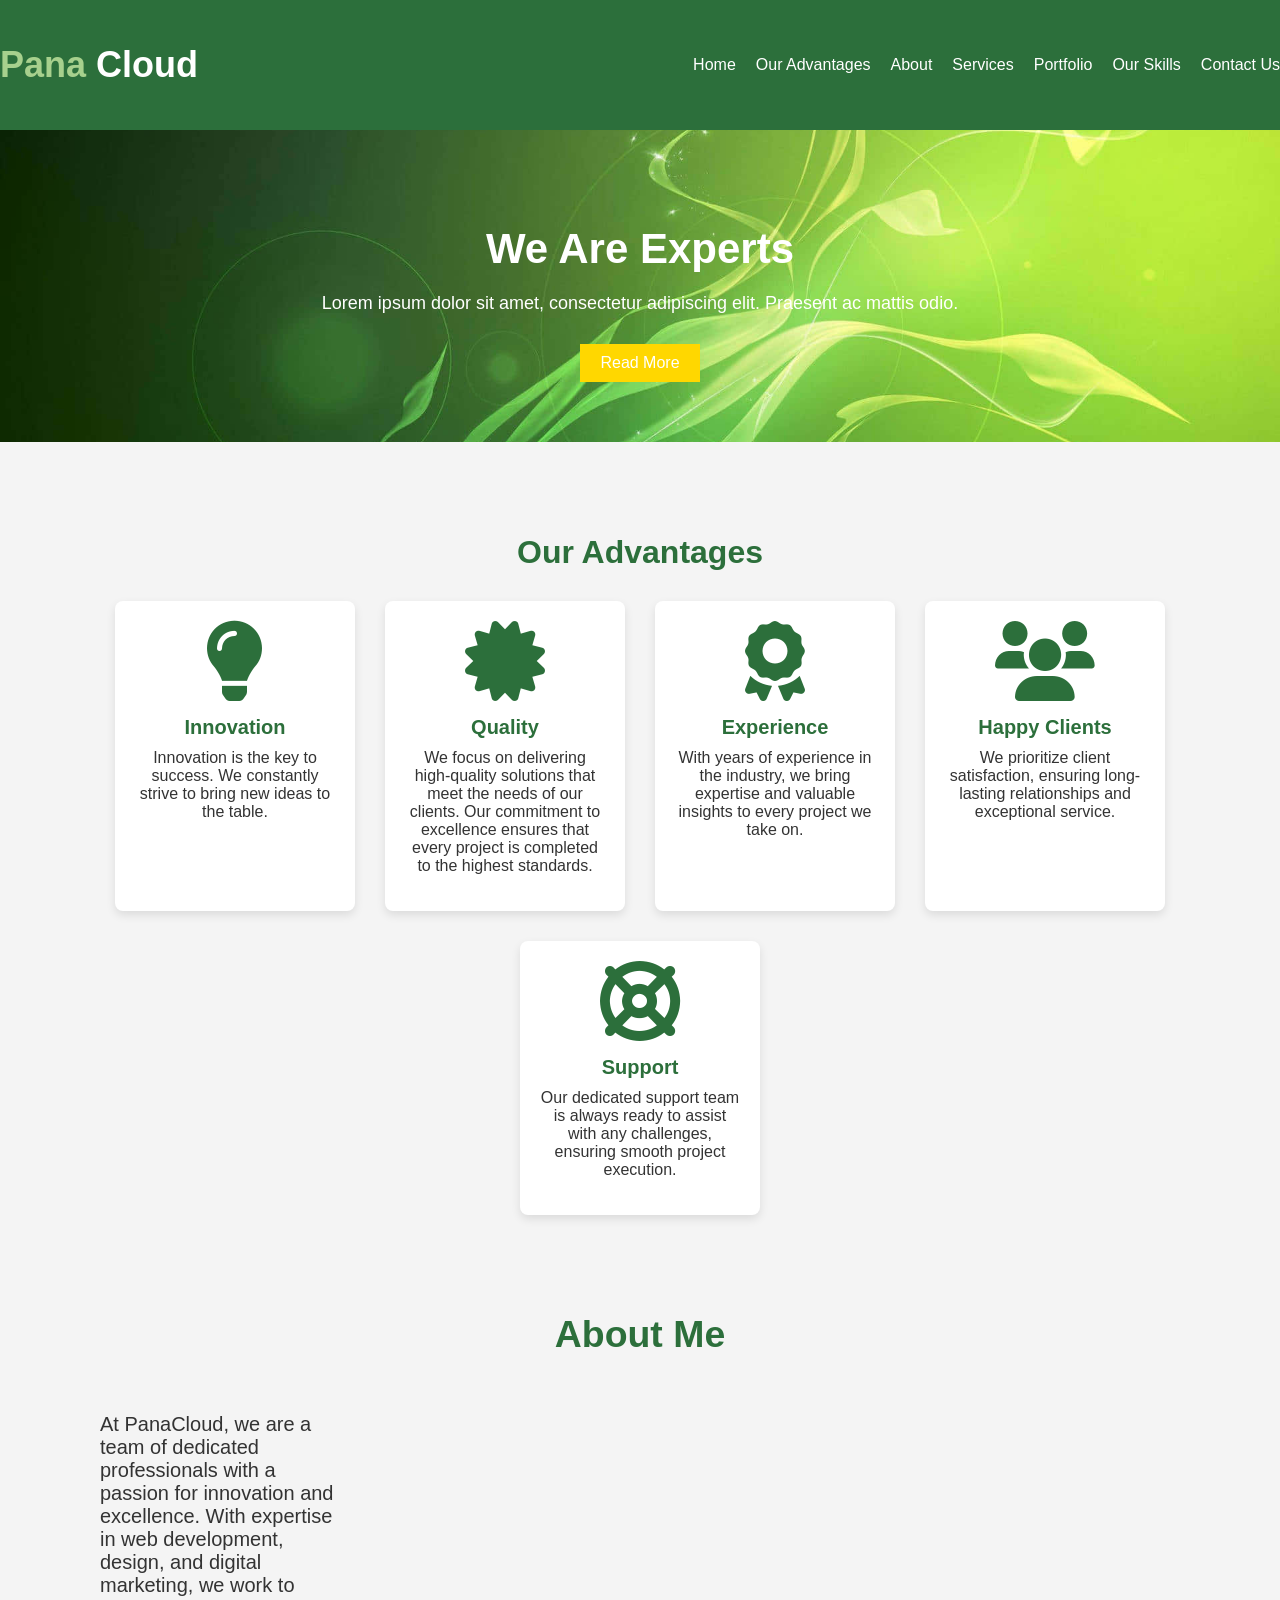
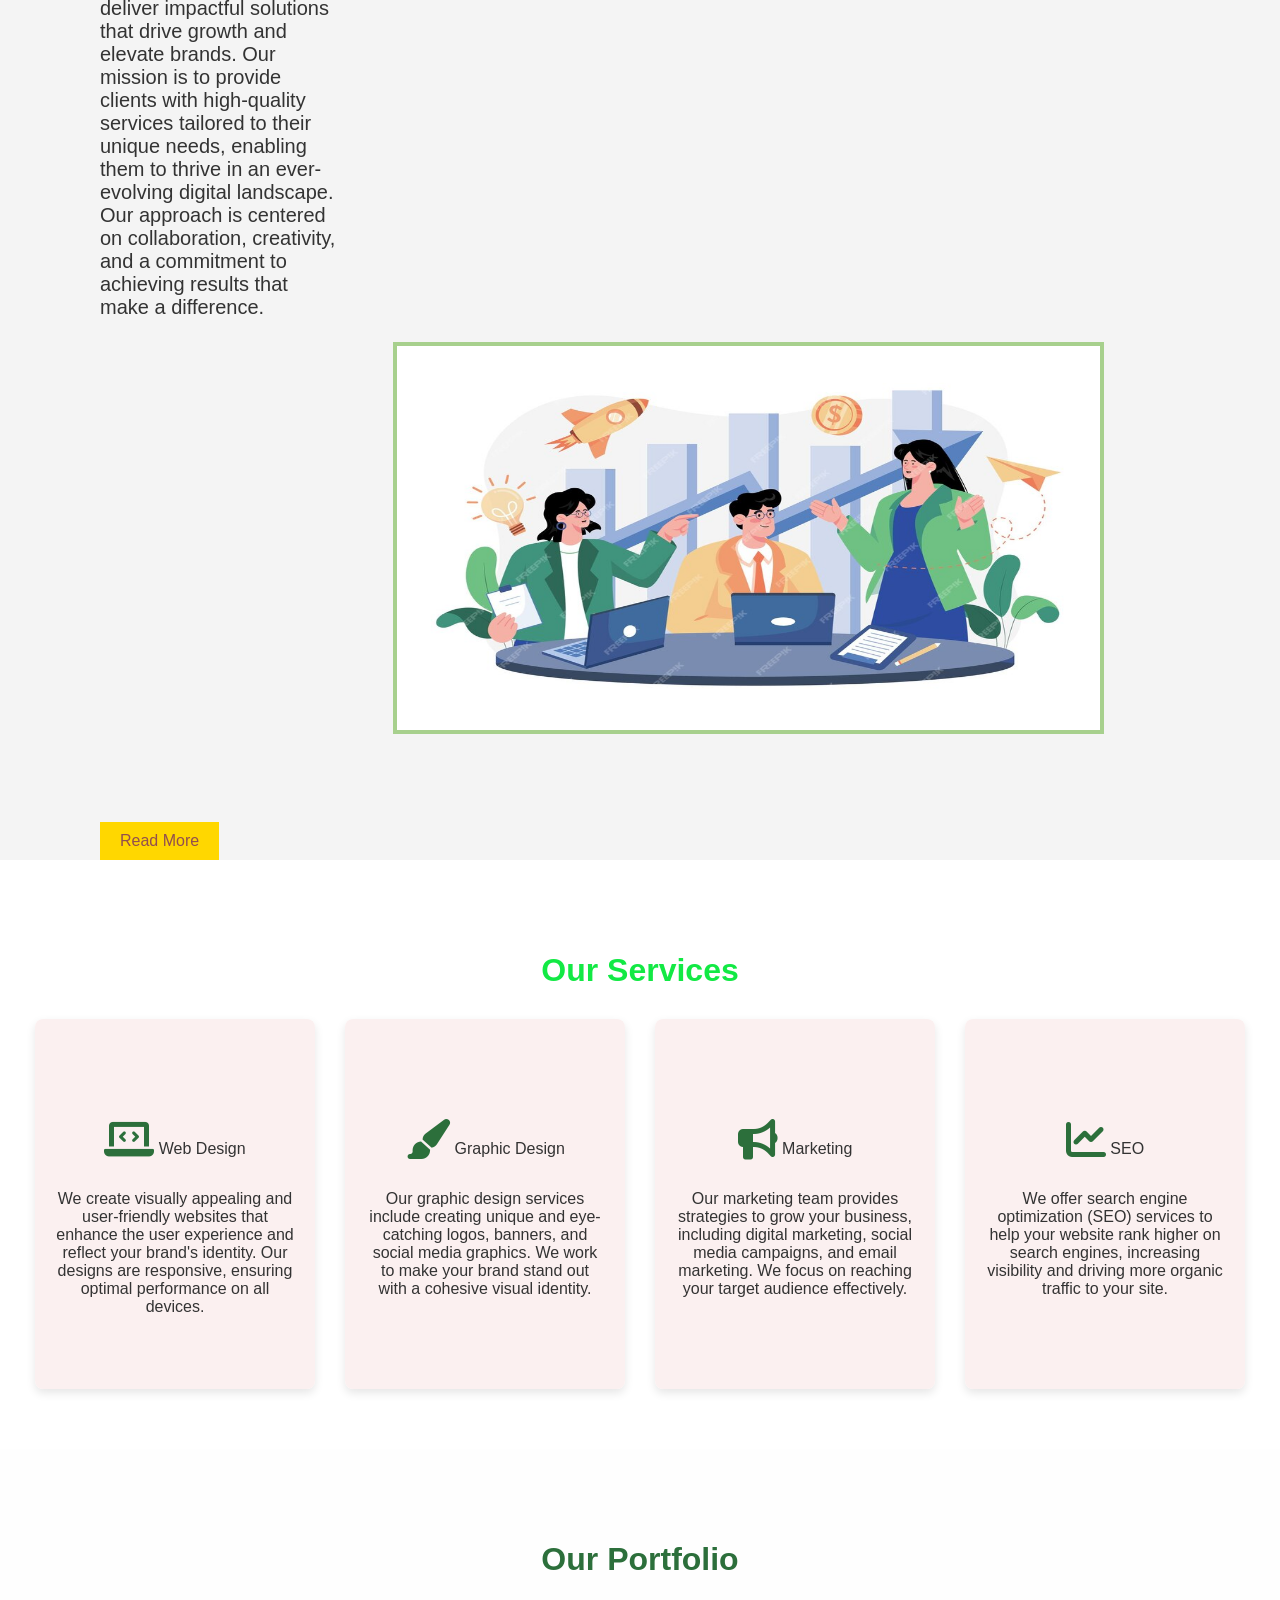
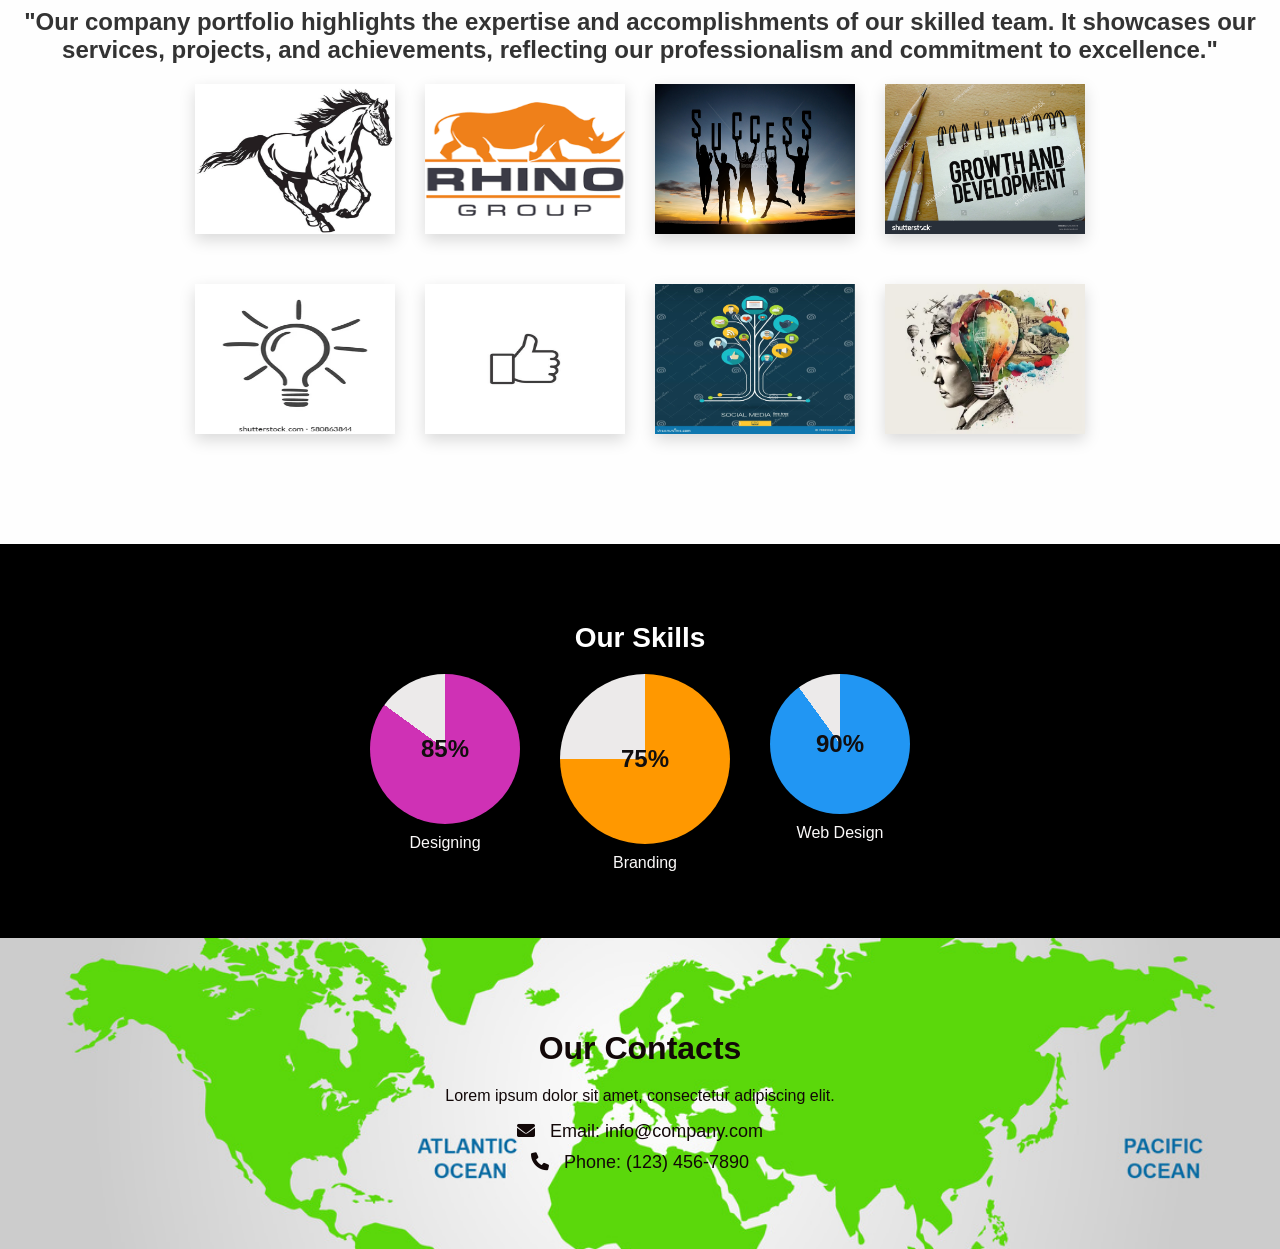
<file: company-portfolio/index.html>
<!DOCTYPE html>
<html lang="en">
<head>
    <meta charset="UTF-8">
    <meta name="viewport" content="width=device-width, initial-scale=1.0">
    <title>Company Portfolio</title>
    <!-- Font Awesome for icons -->
    <link rel="stylesheet" href="https://cdnjs.cloudflare.com/ajax/libs/font-awesome/6.0.0-beta3/css/all.min.css">
    <link rel="stylesheet" href="style.css">
</head>
<body>

    <!-- Header Section -->
    <header class="header">
        <div class="container">
            <h1 class="logo">
                <span class="pana">Pana</span>
                <span class="cloud">Cloud</span>
            </h1>
            <nav>
                <ul class="nav-links">
                    <li><a href="#home">Home</a></li>
                    <li><a href="#advantages">Our Advantages</a></li>
                    <li><a href="#about">About</a></li>
                    <li><a href="#services">Services</a></li>
                    <li><a href="#portfolio">Portfolio</a></li>
                    <li><a href="#skills">Our Skills</a></li>
                    <li><a href="#contact">Contact Us</a></li>
                </ul>
            </nav>
        </div>
    </header>

    <!-- Hero Section -->
    <section class="hero" id="home">
        <h2>We Are Experts</h2>
        <p>Lorem ipsum dolor sit amet, consectetur adipiscing elit. Praesent ac mattis odio.</p>
        <button>Read More</button>
    </section>

    <!-- Advantages Section -->
    <section class="advantages" id="advantages">
        <h3>Our Advantages</h3>
        <div class="advantage-cards">
            <div class="card">
                <i class="fas fa-lightbulb"></i>
                <span>Innovation</span>
                <p class="card-text">Innovation is the key to success. We constantly strive to bring new ideas to the table.</p>
            </div>
            <div class="card">
                <i class="fas fa-certificate"></i>
                <span>Quality</span>
                <p class="card-text">We focus on delivering high-quality solutions that meet the needs of our clients. Our commitment to excellence ensures that every project is completed to the highest standards.</p>
            </div>
            <div class="card">
                <i class="fas fa-award"></i>
                <span>Experience</span>
                <p class="card-text">With years of experience in the industry, we bring expertise and valuable insights to every project we take on.</p>
            </div>
            <div class="card">
                <i class="fas fa-users"></i>
                <span>Happy Clients</span>
                <p class="card-text">We prioritize client satisfaction, ensuring long-lasting relationships and exceptional service.</p>
            </div>
            <div class="card">
                <i class="fas fa-life-ring"></i>
                <span>Support</span>
                <p class="card-text">Our dedicated support team is always ready to assist with any challenges, ensuring smooth project execution.</p>
            </div>
        </div>
    </section>

    <div class="title"id="about"><h3>About Me</h3></div>
    <div class="about">
    
       
        <div class="about-content">
           
            At PanaCloud, we are a team of dedicated professionals with a passion for innovation and excellence. 
            With expertise in web development, design, and digital marketing, we work to deliver impactful solutions 
            that drive growth and elevate brands. Our mission is to provide clients with high-quality services tailored 
            to their unique needs, enabling them to thrive in an ever-evolving digital landscape. Our approach is centered 
            on collaboration, creativity, and a commitment to achieving results that make a difference.
            <br><br>
           
        </div>
       <div class="Picture"><img src="images/about.jpg" alt="Profile Picture"></div> 
       
       <button>Read More</button>
    </div>

    
    <!-- Services Section -->
    <section class="services"id="services">
        <h3>Our Services</h3>
        <div class="service-cards">
            <div class="card"><i class="fas fa-laptop-code"></i> Web Design 
                <p>We create visually appealing and user-friendly websites that enhance the user experience and reflect your brand's identity. Our designs are responsive, ensuring optimal performance on all devices.</p>
            </div>
            <div class="card"><i class="fas fa-paint-brush"></i> Graphic Design
                <p>Our graphic design services include creating unique and eye-catching logos, banners, and social media graphics. We work to make your brand stand out with a cohesive visual identity.</p>
            </div>
            <div class="card"><i class="fas fa-bullhorn"></i> Marketing
                <p>Our marketing team provides strategies to grow your business, including digital marketing, social media campaigns, and email marketing. We focus on reaching your target audience effectively.</p>
            </div>
            <div class="card"><i class="fas fa-chart-line"></i> SEO
                <p>We offer search engine optimization (SEO) services to help your website rank higher on search engines, increasing visibility and driving more organic traffic to your site.</p>
            </div>
        </div>
    </section>

    <!-- Portfolio Section -->
    <section class="portfolio"id="portfolio">
        <h3>Our Portfolio</h3>
            <h2>"Our company portfolio highlights the expertise and accomplishments of our skilled team. It showcases our services, projects, and achievements, reflecting our professionalism and commitment to excellence."</h2>
        
        <div class="portfolio-items">
            <!-- Placeholder for Image Grid -->
            <div class="image-placeholder"> <img src="images/horse.jpg"></div>
            <div class="image-placeholder"> <img src="images/rahino group.png"></div>
            <div class="image-placeholder"> <img src="images/team succses.jpg"></div>
            <div class="image-placeholder"> <img src="images/growth.jpg"></div>
          
         </div>
         <div class="items"> 
            <div class="image-placeholder"> <img src="images/bulb.webp"></div>
           <div class="image-placeholder"> <img src="images/thumb.jpg"></div>
           <div class="image-placeholder"> <img src="images/tree.webp"></div>
           <div class="image-placeholder"> <img src="images/brain.jpg"></div>
       </div>
    </section>
 <!-- Skills Section -->
<section class="skills"id="skills">
    <h3>Our Skills</h3>
    <div class="skill-circles">
        <div class="circle" style="--percentage: 85; --color: #cf31b5; --size: 150px;">
            <div class="inner-circle">
                <span>85%</span>
            </div>
            <p>Designing</p>
        </div>
        <div class="circle" style="--percentage: 75; --color: #ff9800; --size: 170px;">
            <div class="inner-circle">
                <span>75%</span>
            </div>
            <p>Branding</p>
        </div>
        <div class="circle" style="--percentage: 90; --color: #2196f3; --size: 140px;">
            <div class="inner-circle">
                <span>90%</span>
            </div>
            <p>Web Design</p>
        </div>
    </div>
</section>

    </section>
    <!-- Contact Section -->
    <footer class="contact"id="contact">
        <h3>Our Contacts</h3>
        <p>Lorem ipsum dolor sit amet, consectetur adipiscing elit.</p>
        <ul>
            <li><i class="fas fa-envelope"></i> Email: info@company.com</li>
            <li><i class="fas fa-phone"></i> Phone: (123) 456-7890</li>
        </ul>
    </footer>
   

</body>
</html>
</file>
<file: company-portfolio/style.css>
/* General Styles */
body {
    font-family: Arial, sans-serif;
    background-color: #f4f4f4;
    margin: 0;
    padding: 0;
    color: #333;
}

/* Header */
.header {
    background-color: #2c6f3b;
    padding: 20px 0;
    color: white;
}

.header .container {
    display: flex;
    justify-content: space-between;
    align-items: center;
}

.header .logo {
    font-size: 36px;
    font-weight: bold;
}

.header .logo .pana {
    color: #a7d08d;
}

.header .logo .cloud {
    color: white;
}

.nav-links {
    list-style: none;
    margin: 0;
    padding: 0;
    display: flex;
}

.nav-links li {
    margin-left: 20px;
}

.nav-links a {
    color: white;
    text-decoration: none;
    font-size: 16px;
}

.nav-links a:hover {
    text-decoration: underline;
}

/* Hero Section */
.hero {
    font-family: Arial, sans-serif;
    background-color: #f2f2f2;
    background-image: url('images/gbg.jpg'); /* Correct relative path */
    background-size: cover;
    background-position: center;
    background-repeat: no-repeat;
    color: white;
    padding: 60px 0;
    text-align: center;
}

.hero h2 {
    font-size: 42px;
    margin-bottom: 20px;
}

.hero p {
    font-size: 18px;
    margin-bottom: 30px;
}

.hero button {
    background-color: gold;
    color: white;
    padding: 10px 20px;
    border: none;
    font-size: 16px;
    cursor: pointer;
}

.hero button:hover {
    background-color: #244d2f;
}

/* Advantages Section */
.advantages {
    padding: 60px 20px;
    text-align: center;
    background-color: #f4f4f4;
}

.advantages h3 {
    font-size: 32px;
    margin-bottom: 30px;
    color: #2c6f3b;
}

.advantage-cards {
    display: flex;
    justify-content: center;
    flex-wrap: wrap;
    gap: 30px;
}

.card {
    background-color: #ffffff;
    border-radius: 8px;
    box-shadow: 0 4px 10px rgba(0, 0, 0, 0.1);
    padding: 20px;
    width: 200px;
    text-align: center;
}

.card i {
    font-size: 80px;
    color: #2c6f3b;
    margin-bottom: 15px; /* Added margin to space icon from heading */
}

.card span {
    font-size: 20px;
    font-weight: bold;
    color: #2c6f3b;
    display: block; /* Ensures the span (heading) appears below the icon */
}

.card-text {
    font-size: 16px;
    color: #333;
    margin-top: 10px;
}

/* About Section */
.about {
  padding-left: 100px;
 display: flex;
 gap: 8%;
 flex-wrap: wrap;
 padding-top: 20px;
 text-align: end;
  
 }

.title {
    font-size: 32px;
    margin-bottom: 20px;
    color: #2c6f3b;
    text-align: center;
}

.about-content  {
    font-size: 20px;
    color: #333;
    height: 50%;
    text-align: start;
    width:20%; /* Ensures the text takes half of the space */
    font-family: Arial, Helvetica, sans-serif;
}
  .Picture img{
    width:70%;/* Reduces the image size slightly */
    height: 80%; /* Ensures image aspect ratio is maintained */
    border: 4px solid #a7d08d;
  


} 
 .about button{
    background-color: gold;
    color: rgb(146, 79, 79);
    padding: 10px 20px;
    border: none;
    font-size: 16px;
    cursor: pointer;
    padding-bottom: 10px;
}




/* Services Section */
.services {
    padding: 60px 20px;
    text-align: center;
    background-color:white
}

.services h3 {
    font-size: 32px;
    margin-bottom: 30px;
    color: rgb(18, 233, 68);
}

.service-cards {
    display: flex;
    justify-content: center;
    gap: 30px;
}

.service-cards .card {
    background-color:#faededd4;
   
    width: 240px;
    height: 250px;
    border-radius: 8px;
    box-shadow: 0 4px 10px rgba(0, 0, 0, 0.1);
    text-align:center;
    padding-top: 100px;
}

.service-cards .card i {
    font-size: 40px;
    color: #2c6f3b;
    margin-bottom: 15px; /* Added margin to space icon from heading */
}

.service-cards .card:hover {
    transform: translateY(-5px);
    box-shadow: 0 6px 15px rgba(0, 0, 0, 0.15);
}

/* Portfolio Section */
.portfolio {
    padding: 60px 20px;
    text-align: center;
    background-color:rgb(254, 254, 254);
}

.portfolio h3 {
    font-size: 32px;
    margin-bottom: 30px;
    color: #2c6f3b;
}

.portfolio-items {
    display: flex;
    justify-content: center;
    gap: 30px;

}

.image-placeholder img {
  
    width: 200px;
    height: 150px;
    box-shadow: 0 6px 15px rgba(0, 0, 0, 0.15);
    
}
.items {
  
    display: flex;
    justify-content: center;
    gap: 30px;
    
}

/* Contact Section */
.contact {
    background-image: url('images/map1.jpg'); /* Correct relative path */
    background-size: cover;
    background-position: center;
    background-repeat: no-repeat;
    padding: 60px 20px;
    text-align: center;
    color: rgb(18, 8, 8); 
}

.contact h3 {
    font-size: 32px;
    margin-bottom: 20px;
    height: 50%;
}

.contact ul {
    list-style: none;
    padding: 0;
}

.contact ul li {
    font-size: 18px;
    margin: 10px 0;
}

.contact ul li i {
    margin-right: 10px;
}

.contact ul li a {
    color: white;
    text-decoration: none;
}

.contact ul li a:hover {
    text-decoration: underline;
}
.image-placeholder{
         height: 200px;
         width: 200px;
}


/* Skills Section Styling */
.skills {
    text-align: center;
    padding: 50px;
    background-color:black;
}

.skills h3 {
    font-size: 28px;
    color:white;
    margin-bottom: 20px;
}

.skill-circles {
    display: flex;
    justify-content: center;
    gap: 40px;
}

.circle {
    text-align: center;
}

.circle .inner-circle {
    width: var(--size);
    height: var(--size);
    border-radius: 50%;
    display: flex;
    align-items: center;
    justify-content: center;
    background: conic-gradient(
        var(--color) calc(var(--percentage) * 1%), 
        #ddd 0%
    );
    position: relative;
    font-size: 24px;
    color: #110e0e;
    animation: fill 2s ease-out forwards;
}

.circle .inner-circle span {
    position: absolute;
    font-weight: bold;
}

.circle p {
    margin-top: 10px;
    font-size: 16px;
    color: #fcfafa;
}

/* Animation for Circle Fill */
@keyframes fill {
    0% {
        background: conic-gradient(#ddd 0%, #ddd 100%);
    }
    100% {
        background: conic-gradient(var(--color) calc(var(--percentage) * 1%), #eceaea 0%);
    }
}
</file>
